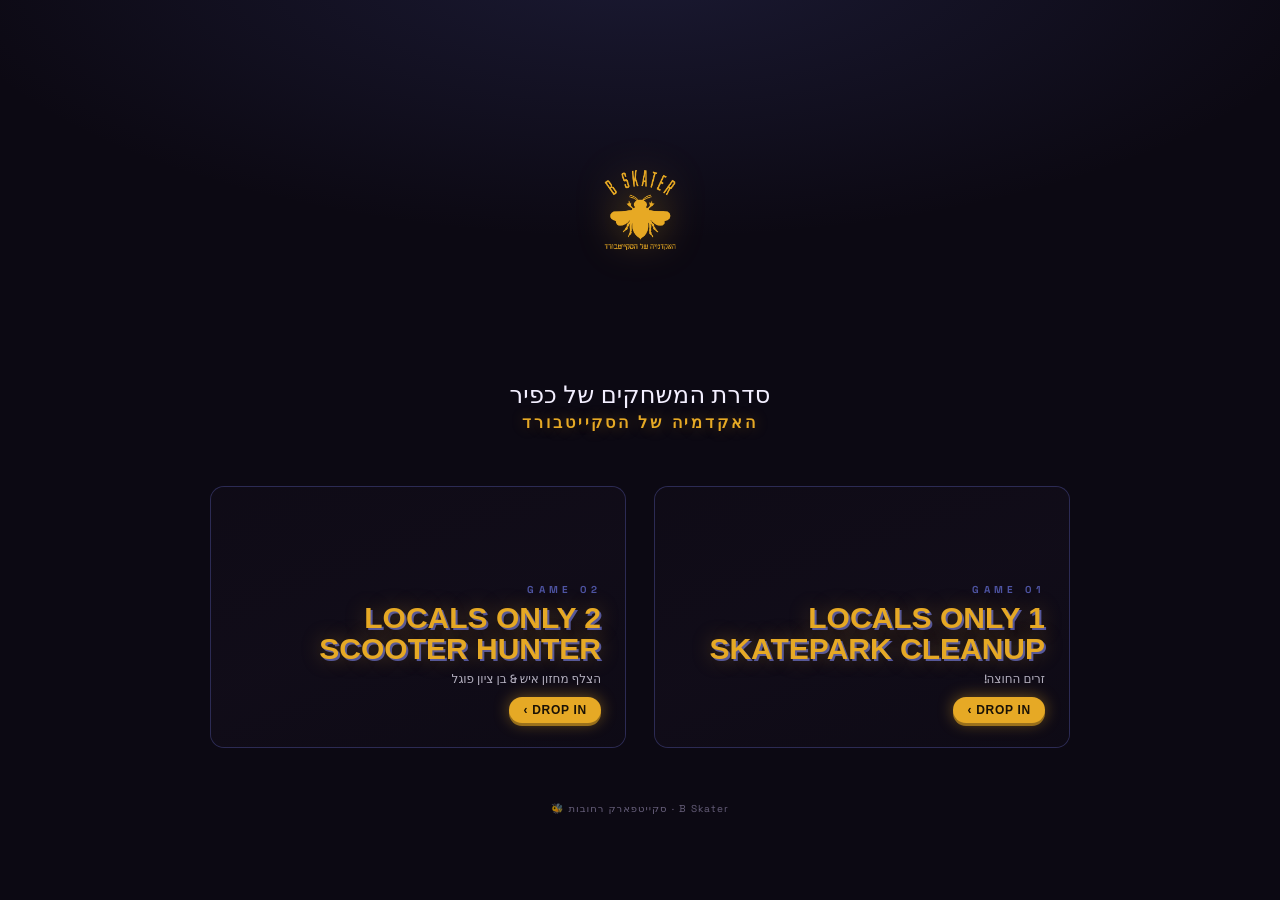
<file: index.html>
<!DOCTYPE html>
<html lang="he" dir="rtl">
<head>
  <meta charset="UTF-8">
  <meta name="viewport" content="width=device-width, initial-scale=1.0, maximum-scale=1.0, user-scalable=no, viewport-fit=cover">
  <title>LOCALS ONLY SERIES · BeSkater</title>

  <!-- Same font stack as the games -->
  <link href="https://fonts.googleapis.com/css2?family=Space+Grotesk:wght@400;500;700&display=swap" rel="stylesheet">

  <style>
    /* ============================================================
       LOCALS ONLY SERIES — HUB PAGE
       Design tokens mirror the game exactly:
         --bg          #0c0913  (deep near-black purple)
         --panel       #16101f  (card background)
         --ink         #f3efff  (body text)
         --dim         #8d83a6  (muted text)
         --brand-amber #e6a925  (orange-peach — primary accent)
         --brand-purple #4e54a3 (deep purple — secondary accent)
       Fonts: 'Arial Black' for display, 'Space Grotesk' for body
       ============================================================ */

    :root {
      --bg:            #0c0913;
      --panel:         #16101f;
      --ink:           #f3efff;
      --dim:           #8d83a6;
      --brand-amber:   #e6a925;
      --brand-purple:  #4e54a3;
    }

    *, *::before, *::after {
      margin: 0; padding: 0;
      box-sizing: border-box;
      -webkit-tap-highlight-color: transparent;
    }

    html, body {
      min-height: 100%;
      background: var(--bg);
      color: var(--ink);
      font-family: 'Space Grotesk', system-ui, sans-serif;
      overscroll-behavior: none;
    }

    /* ── PAGE LAYOUT ─────────────────────────────────────────── */
    .page {
      min-height: 100dvh;
      display: flex;
      flex-direction: column;
      align-items: center;
      justify-content: center;
      padding: clamp(24px, 6vw, 64px) clamp(16px, 5vw, 48px);
      gap: clamp(32px, 6vh, 56px);

      /* Subtle radial glow from top — same feel as the game overlays */
      background:
        radial-gradient(ellipse 80% 45% at 50% -5%, rgba(78,84,163,.22) 0%, transparent 70%),
        var(--bg);
    }

    /* ── HEADER: LOGO + SERIES TITLE ─────────────────────────── */
    .hub-header {
      display: flex;
      flex-direction: column;
      align-items: center;
      gap: clamp(12px, 2.5vh, 22px);
      text-align: center;
    }

    /* BeSkater logo — transparent PNG, replace logo.png in root folder */
    .logo-wrap {
      width: clamp(160px, 38vw, 250px);
      aspect-ratio: 1 / 1;
      display: flex;
      align-items: center;
      justify-content: center;
    }
    .logo-wrap img {
      width: 100%;
      height: 100%;
      object-fit: contain;
      filter: drop-shadow(0 0 18px rgba(230,169,37,.35));
    }

    /* "LOCALS ONLY SERIES" — same family + shadow as .title in the game */
    .series-kicker {
      font-size: clamp(9px, 1.4vw, 11px);
      letter-spacing: .48em;
      color: var(--brand-purple);
      font-weight: 700;
      font-family: 'Space Grotesk', sans-serif;
      text-transform: uppercase;
    }
    .series-title {
      font-family: 'Arial Black', 'Helvetica Neue', Arial, sans-serif;
      font-weight: 900;
      font-size: clamp(26px, 7.5vw, 56px);
      line-height: 1.0;
      color: var(--brand-amber);
      text-shadow:
        0 0 32px rgba(230,169,37,.28),
        3px 3px 0 var(--brand-purple);
      letter-spacing: .02em;
    }
    .series-sub {
      font-size: clamp(10px, 2.2vw, 13px);
      color: var(--dim);
      letter-spacing: .12em;
      font-weight: 500;
      text-transform: uppercase;
      margin-top: 2px;
    }

    /* ── GAME BANNERS GRID ───────────────────────────────────── */
    .games-grid {
      display: grid;
      gap: clamp(16px, 3vw, 28px);
      width: 100%;
      max-width: 860px;

      /* Mobile: stacked. Desktop (≥640px): side by side */
      grid-template-columns: 1fr;
    }
    @media (min-width: 640px) {
      .games-grid { grid-template-columns: 1fr 1fr; }
    }

    /* ── SINGLE GAME BANNER ──────────────────────────────────── */
    .game-card {
      display: block;               /* <a> as block */
      text-decoration: none;
      color: var(--ink);
      position: relative;
      border-radius: 14px;
      overflow: hidden;
      border: 1.5px solid rgba(78,84,163,.4);
      background: var(--panel);
      cursor: pointer;
      transition:
        transform .18s cubic-bezier(.22,1,.36,1),
        border-color .18s,
        box-shadow .18s;

      /* Minimum tap area comfortable on mobile */
      min-height: clamp(180px, 34vw, 260px);
    }

    /* ── BANNER BACKGROUND IMAGE ─────────────────────────────
       Replace the background-image value below for each card
       with the actual artwork you design. The image goes in the
       same folder as this file. Format:
           background-image: url('game1/preview.jpg');
       The dark overlay gradient is kept so the text stays readable
       regardless of the background image content.
    ─────────────────────────────────────────────────────────── */
    .game-card--1 {
      /* 🎨 REPLACE: background-image: url('game1/preview.jpg'); */
      background-image: none;
    }
    .game-card--2 {
      /* 🎨 REPLACE: background-image: url('game2/preview.jpg'); */
      background-image: none;
    }
    .game-card {
      background-size: cover;
      background-position: center;
    }

    /* Dark scrim so text is always legible over any background image */
    .game-card::before {
      content: '';
      position: absolute;
      inset: 0;
      background: linear-gradient(
        160deg,
        rgba(12,9,19,.72) 0%,
        rgba(12,9,19,.54) 50%,
        rgba(12,9,19,.82) 100%
      );
      transition: background .18s;
      z-index: 0;
    }

    /* Hover state — amber glow + slight lift */
    .game-card:hover,
    .game-card:focus-visible {
      transform: translateY(-4px) scale(1.012);
      border-color: var(--brand-amber);
      box-shadow:
        0 0 32px rgba(230,169,37,.28),
        0 12px 32px rgba(0,0,0,.55);
      outline: none;
    }
    .game-card:hover::before {
      background: linear-gradient(
        160deg,
        rgba(12,9,19,.55) 0%,
        rgba(12,9,19,.36) 50%,
        rgba(12,9,19,.72) 100%
      );
    }

    /* Active / tap feedback */
    .game-card:active {
      transform: translateY(1px) scale(.995);
      box-shadow: 0 0 24px rgba(230,169,37,.2), 0 4px 12px rgba(0,0,0,.5);
    }

    /* Banner inner content */
    .game-card__inner {
      position: relative;
      z-index: 1;
      height: 100%;
      min-height: inherit;
      display: flex;
      flex-direction: column;
      justify-content: flex-end;
      padding: clamp(16px, 3vw, 24px);
      gap: 6px;
    }

    /* "GAME 1" / "GAME 2" label — same .kicker style */
    .game-card__eyebrow {
      font-size: clamp(8px, 1.2vw, 10px);
      letter-spacing: .44em;
      color: var(--brand-purple);
      font-weight: 700;
      font-family: 'Space Grotesk', sans-serif;
      text-transform: uppercase;
    }

    /* Game title — .title style */
    .game-card__title {
      font-family: 'Arial Black', 'Helvetica Neue', Arial, sans-serif;
      font-weight: 900;
      font-size: clamp(18px, 4.5vw, 30px);
      line-height: 1.05;
      color: var(--brand-amber);
      text-shadow:
        0 0 20px rgba(230,169,37,.35),
        2px 2px 0 var(--brand-purple);
    }

    /* Short descriptor — .rules style */
    .game-card__desc {
      font-size: clamp(10px, 1.8vw, 12px);
      color: rgba(243,239,255,.72);
      font-weight: 500;
      line-height: 1.4;
      max-width: 26ch;
    }

    /* CTA tag — pill */
    .game-card__cta {
      display: inline-flex;
      align-items: center;
      gap: 6px;
      margin-top: 4px;
      background: var(--brand-amber);
      color: #1a1206;
      font-family: 'Arial Black', 'Helvetica Neue', Arial, sans-serif;
      font-size: clamp(10px, 1.6vw, 12px);
      font-weight: 900;
      letter-spacing: .06em;
      border-radius: 99px;
      padding: 6px 14px;
      width: fit-content;
      box-shadow: 0 0 16px rgba(230,169,37,.45), 0 3px 0 #8a651a;
      transition: box-shadow .12s, transform .1s;
    }
    .game-card:hover .game-card__cta {
      box-shadow: 0 0 28px rgba(230,169,37,.7), 0 3px 0 #8a651a;
      transform: scale(1.04);
    }

    /* ── SUB-HEADLINE (below logo, above banners) ────────────── */
    .hub-sub {
      display: flex;
      flex-direction: column;
      align-items: center;
      gap: 4px;
      text-align: center;
      margin-top: clamp(-8px, -1vh, 0px);
    }
    .hub-sub__line1 {
      font-family: 'Space Grotesk', system-ui, sans-serif;
      font-size: clamp(16px, 3.5vw, 24px);
      font-weight: 400;
      color: #f3efff;
      letter-spacing: .01em;
      line-height: 1.2;
    }
    .hub-sub__line2 {
      font-family: 'Arial Black', 'Helvetica Neue', Arial, sans-serif;
      font-size: clamp(11px, 2.2vw, 16px);
      font-weight: 800;
      color: var(--brand-amber);
      letter-spacing: .18em;
      line-height: 1.2;
      text-transform: uppercase;
      text-shadow: 0 0 14px rgba(230,169,37,.35);
    }

    /* ── FOOTER ─────────────────────────────────────────────── */
    .hub-footer {
      font-size: 10px;
      color: var(--dim);
      letter-spacing: .1em;
      text-align: center;
      opacity: .7;
    }

    /* ── REDUCED MOTION ──────────────────────────────────────── */
    @media (prefers-reduced-motion: reduce) {
      .game-card { transition: none; }
      .game-card:hover { transform: none; }
    }
  </style>
</head>

<body>
<main class="page">

  <!-- ── HEADER ────────────────────────────────────────────── -->
  <header class="hub-header">

    <!-- BeSkater logo — place logo.png in the root folder.
         The logo already contains all brand text; no duplicate copy here. -->
    <div class="logo-wrap">
      <img src="logo.png" alt="BeSkater — בית הספר לסקייטבורד" draggable="false">
    </div>

  </header>

  <!-- Sub-headline: sits between logo and game banners -->
  <div class="hub-sub">
    <span class="hub-sub__line1">סדרת המשחקים של כפיר</span>
    <span class="hub-sub__line2">האקדמיה של הסקייטבורד</span>
  </div>

  <!-- ── GAME BANNERS ──────────────────────────────────────── -->
  <nav class="games-grid" aria-label="בחר משחק">

    <!-- GAME 1 -->
    <a class="game-card game-card--1" href="game1/index.html"
       aria-label="Locals Only 1 — Skatepark Cleanup">
      <div class="game-card__inner">
        <span class="game-card__eyebrow">Game 01</span>
        <h2 class="game-card__title">LOCALS ONLY 1<br>SKATEPARK CLEANUP</h2>
        <p class="game-card__desc">זרים החוצה!</p>
        <span class="game-card__cta">DROP IN ›</span>
      </div>
    </a>

    <!-- GAME 2 -->
    <a class="game-card game-card--2" href="game2/index.html"
       aria-label="Locals Only 2 — Scooter Hunter">
      <div class="game-card__inner">
        <span class="game-card__eyebrow">Game 02</span>
        <h2 class="game-card__title">LOCALS ONLY 2<br>SCOOTER HUNTER</h2>
        <p class="game-card__desc">הצלף מחזון איש & בן ציון פוגל</p>
        <span class="game-card__cta">DROP IN ›</span>
      </div>
    </a>

  </nav>

  <!-- ── FOOTER ────────────────────────────────────────────── -->
  <footer class="hub-footer">
    B Skater · סקייטפארק רחובות 🐝
  </footer>

</main>
</body>
</html>
</file>
